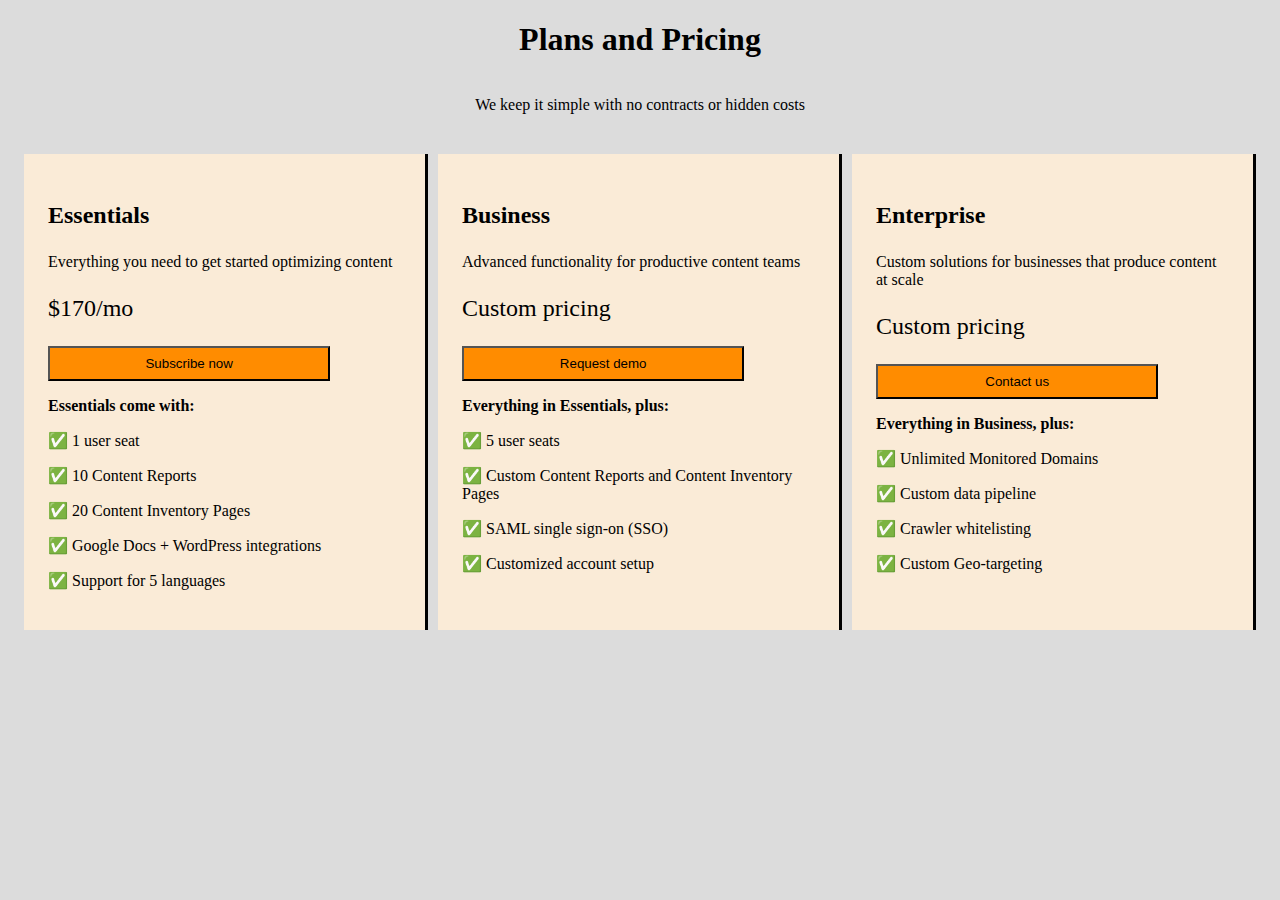
<file: pricing-page/index.html>
<!DOCTYPE html>
<html>
    <head>
        <meta charset="utf-8" />
        <title>Pricing Page</title>
        <link rel="stylesheet" href="styles.css" />
        <meta name="viewport" content="width=device-width, initial-scale=1" />
    </head>
    <body>
        <div class="container">
            <h1>Plans and Pricing</h1>
            <p>We keep it simple with no contracts or hidden costs</p>
            <div class="row">
                <div class="card">
                    <p class="plan">Essentials</p>
                    <p>Everything you need to get started optimizing content</p>
                    <p class="price">$170/mo</p>
                    <button class="btn" type="button">Subscribe now</button>
                    <p class="package-header">Essentials come with:</p>
                    <p>✅ 1 user seat</p>
                    <p>✅ 10 Content Reports</p>
                    <p>✅ 20 Content Inventory Pages</p>
                    <p>✅ Google Docs + WordPress integrations</p>
                    <p>✅ Support for 5 languages</p>
                </div>
                <div class="card">
                    <p class="plan">Business</p>
                    <p>Advanced functionality for productive content teams</p>
                    <p class="price">Custom pricing</p>
                    <button class="btn" type="button">Request demo</button>
                    <p class="package-header">
                        Everything in Essentials, plus:
                    </p>
                    <p>✅ 5 user seats</p>
                    <p>✅ Custom Content Reports and Content Inventory Pages</p>
                    <p>✅ SAML single sign-on (SSO)</p>
                    <p>✅ Customized account setup</p>
                </div>
                <div class="card">
                    <p class="plan">Enterprise</p>
                    <p>
                        Custom solutions for businesses that produce content at
                        scale
                    </p>
                    <p class="price">Custom pricing</p>
                    <button class="btn" type="button">Contact us</button>
                    <p class="package-header">Everything in Business, plus:</p>
                    <p>✅ Unlimited Monitored Domains</p>
                    <p>✅ Custom data pipeline</p>
                    <p>✅ Crawler whitelisting</p>
                    <p>✅ Custom Geo-targeting</p>
                </div>
            </div>
        </div>
    </body>
</html>
</file>
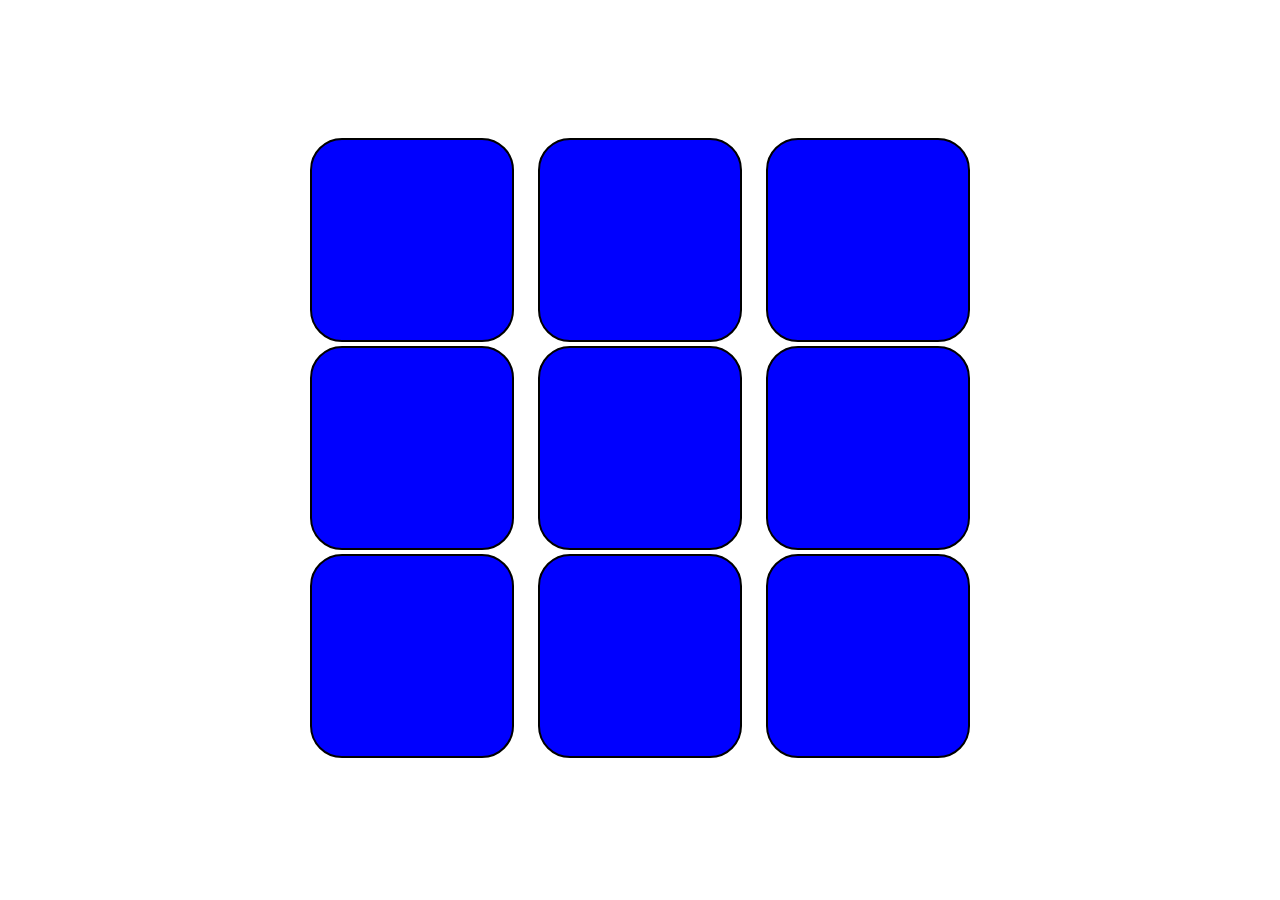
<file: 3x3-grid/squares-no-flex/index.html>
<!DOCTYPE html>
<html>
    <head>
        <meta charset="utf-8" />
        <title>No Flex Page</title>
        <link rel="stylesheet" href="styles.css" />
    </head>
    <body>
        <div class="container">
            <div class="row">
                <div class="box"></div>
                <div class="box"></div>
                <div class="box"></div>
            </div>
            <div class="row">
                <div class="box"></div>
                <div class="box"></div>
                <div class="box"></div>
            </div>
            <div class="row">
                <div class="box"></div>
                <div class="box"></div>
                <div class="box"></div>
            </div>
        </div>
    </body>
</html>
</file>
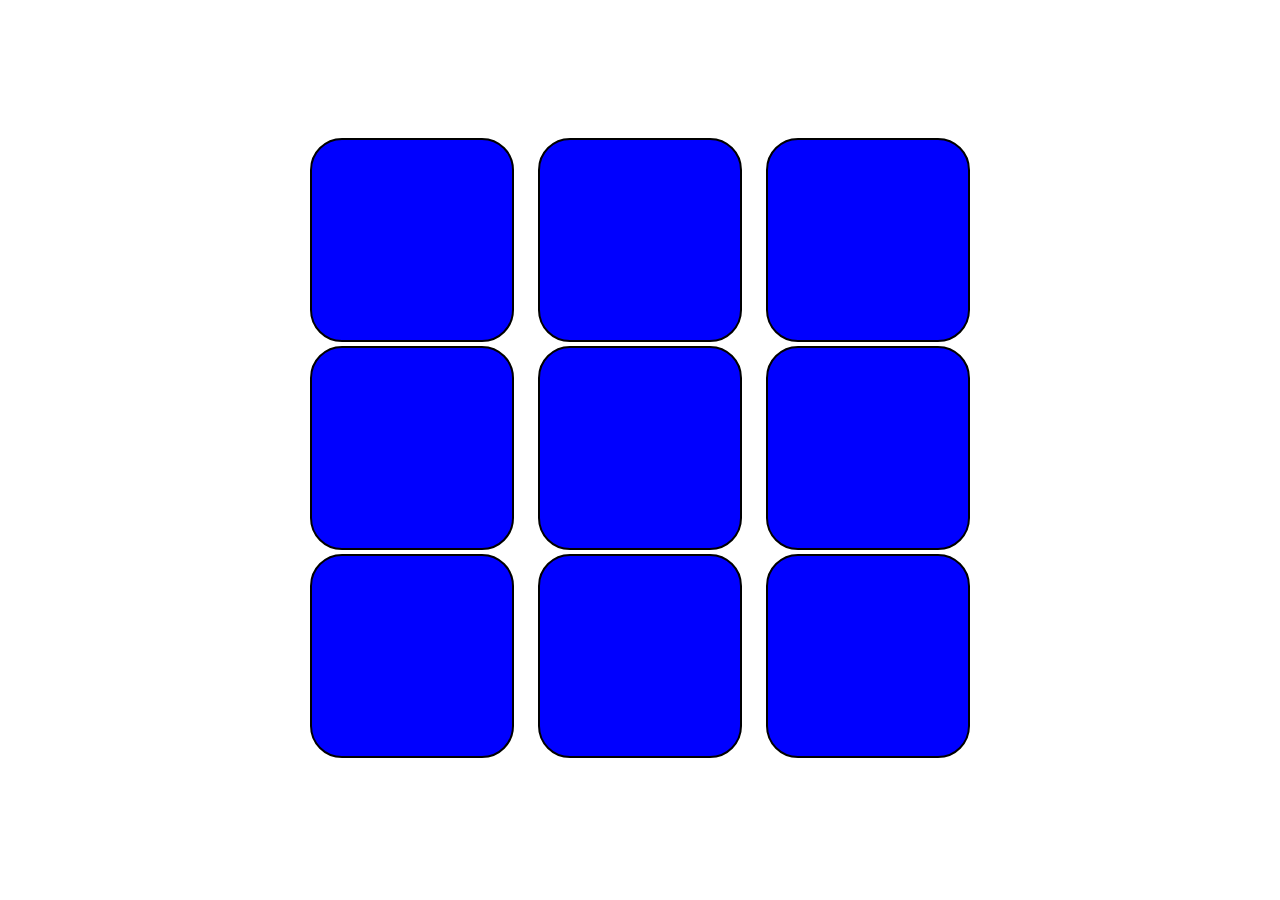
<file: 3x3-grid/squares-no-flex/positions.html>
<!DOCTYPE html>
<html>
    <head>
        <meta charset="utf-8" />
        <title>My test page</title>
        <link href="styles.css" rel="stylesheet" />
    </head>
    <body>
        <div class="container">
            <div class="row">
                <div class="box"></div>
                <div class="box"></div>
                <div class="box"></div>
            </div>
            <div class="row">
                <div class="box"></div>
                <div class="box"></div>
                <div class="box"></div>
            </div>
            <div class="row">
                <div class="box"></div>
                <div class="box"></div>
                <div class="box"></div>
            </div>
        </div>
    </body>
</html>
</file>
<file: pricing-page/styles.css>
html,
body {
    height: 100%;
    margin: 0;
}

.container {
    display: flex;
    flex-direction: column;
    min-height: 100vh;
    min-width: 100vw;
    align-items: center;
    justify-content: top;
    background-color: gainsboro;
}

.row {
    display: flex;
    flex-direction: row;
    margin: 1.5rem;
    gap: 10px;
}

.card {
    flex: 1 1 300px;
    min-width: 200px;
    background-color: antiquewhite;
    padding: 1.5rem;
    border-right: solid;
}

.card:hover {
    background-color: orange;
}

.plan {
    font-size: 1.5rem;
    font-weight: bold;
}

.price {
    font-size: 1.5rem;
}

.btn {
    background-color: darkorange;
    padding: 8px;
    width: 80%;
}

.btn:hover {
    border: 0.2em solid black;
    font-weight: bold;
}

.package-header {
    font-weight: 600;
}

@media (max-width: 600px) {
    .row {
        flex-wrap: wrap;
        /* overflow-x: unset; */
    }

    .card {
        flex: 1 1 100%;
        max-width: none;
    }
}
</file>
<file: 3x3-grid/squares-no-flex/styles.css>
.container {
    position: absolute;
    top: 50%;
    left: 50%;
    transform: translate(-50%, -50%);
    width: 680px;
}

.row {
    display: block;
    text-align: center;
}

.box {
    display: inline-block;
    height: 200px;
    width: 200px;
    background-color: blue;
    border: black;
    border-radius: 2em;
    border: 2px solid black;
    margin: 0px 10px 0px 10px;
}
</file>
